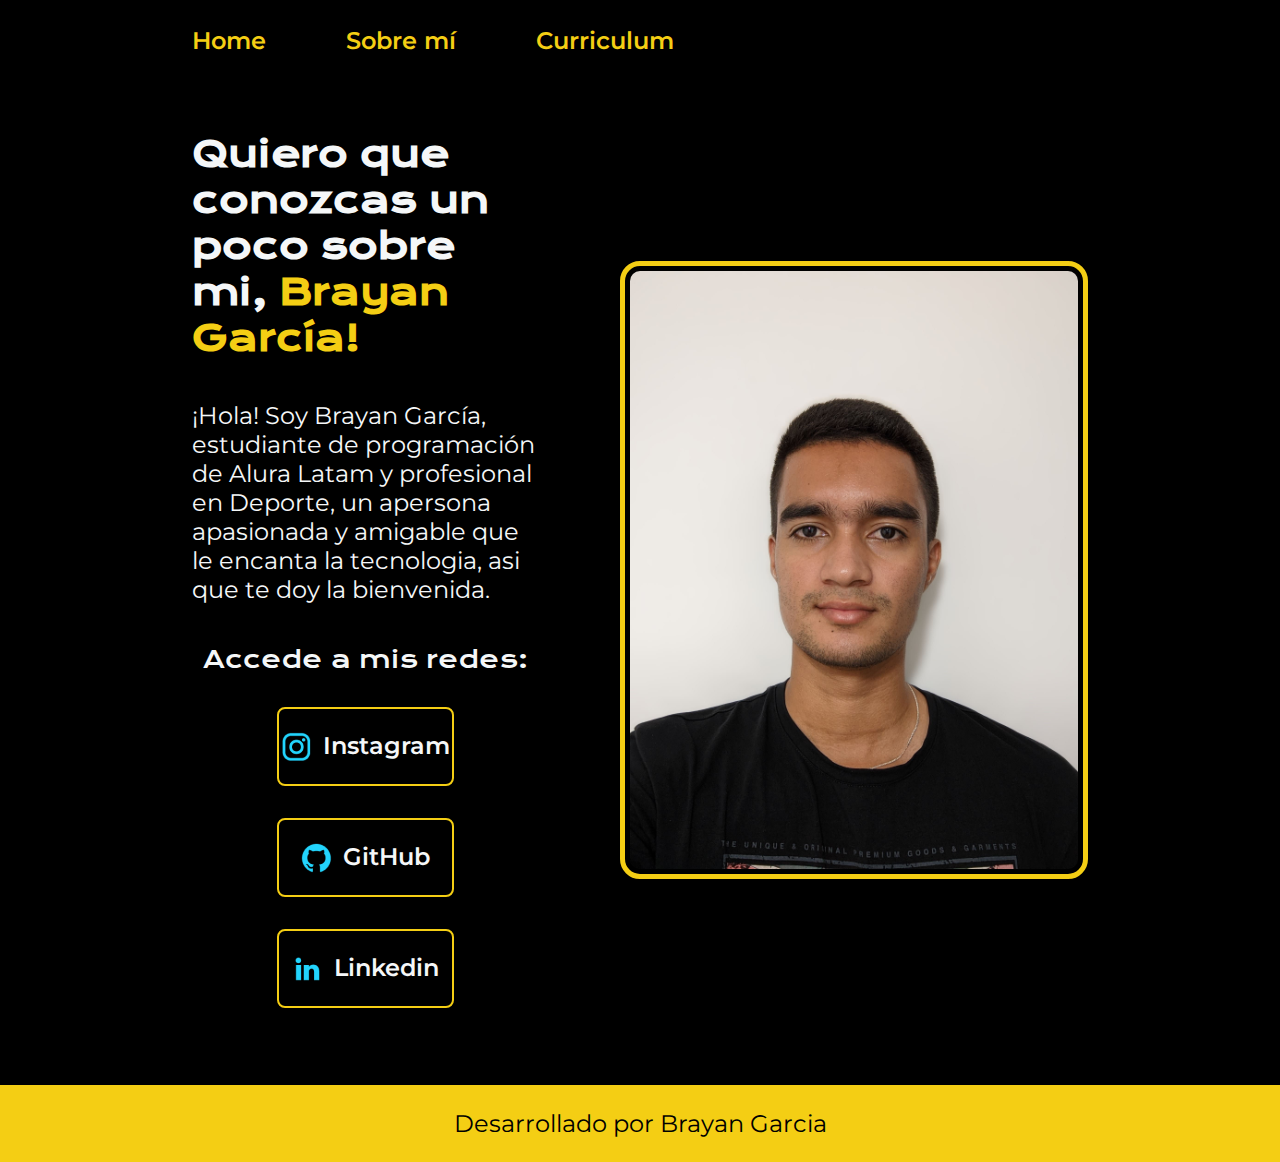
<file: index.html>
<!DOCTYPE html>
<html lang="es">
<head>
    <meta charset="UTF-8">
    <meta name="viewport" content="width=device-width, initial-scale=1.0">
    <title>Portafolio</title>
    <link rel="stylesheet" href="./styles/style.css">
</head>
<body>
    <header class="header">
        <nav class="header-menu">
            <a class="header-menu-link" href="./index.html">Home</a>
            <a class="header-menu-link" href="./about.html">Sobre mí</a>
            <a class="header-menu-link" href="vitae.html">Curriculum</a>
        </nav>
    </header>
    <main class="presentacion">
        <section class="presentacion-contenido">
            <h1 class="presentacion-contenido-titulo">
            Quiero que conozcas un poco sobre mi,
            <strong class="titulo-destaque">Brayan García!
            </strong></h1>
            <p class="presentacion-contenido-texto">¡Hola! Soy Brayan García, estudiante de programación de Alura Latam
                y profesional en Deporte, un apersona apasionada y amigable que le encanta la tecnologia,
                asi que te doy la bienvenida.
            </p>
            <div class="enlaces">
                <h2 class="subtitulo-enlaces">Accede a mis redes:</h2>
                <a class="enlace-link" href="https://www.instagram.com/">
                    <img src="./assets/instagram.png">
                    Instagram</a>
                <a class="enlace-link" href="https://github.com/">
                    <img src="./assets/github.png">
                    GitHub</a>
                <a class="enlace-link" href="https://www.linkedin.com/">
                    <img src="./assets/linkedin.png">
                Linkedin</a>
            </div>
        </section>
        <img class="mi-foto" src="./assets/cvimagen.jpg" alt="Foto de Brayan Garcia de perfil">
    </main>
    <footer class="pie-de-pagina">
        <p>Desarrollado por Brayan Garcia</p>
    </footer>
</body>
</html>
</file>
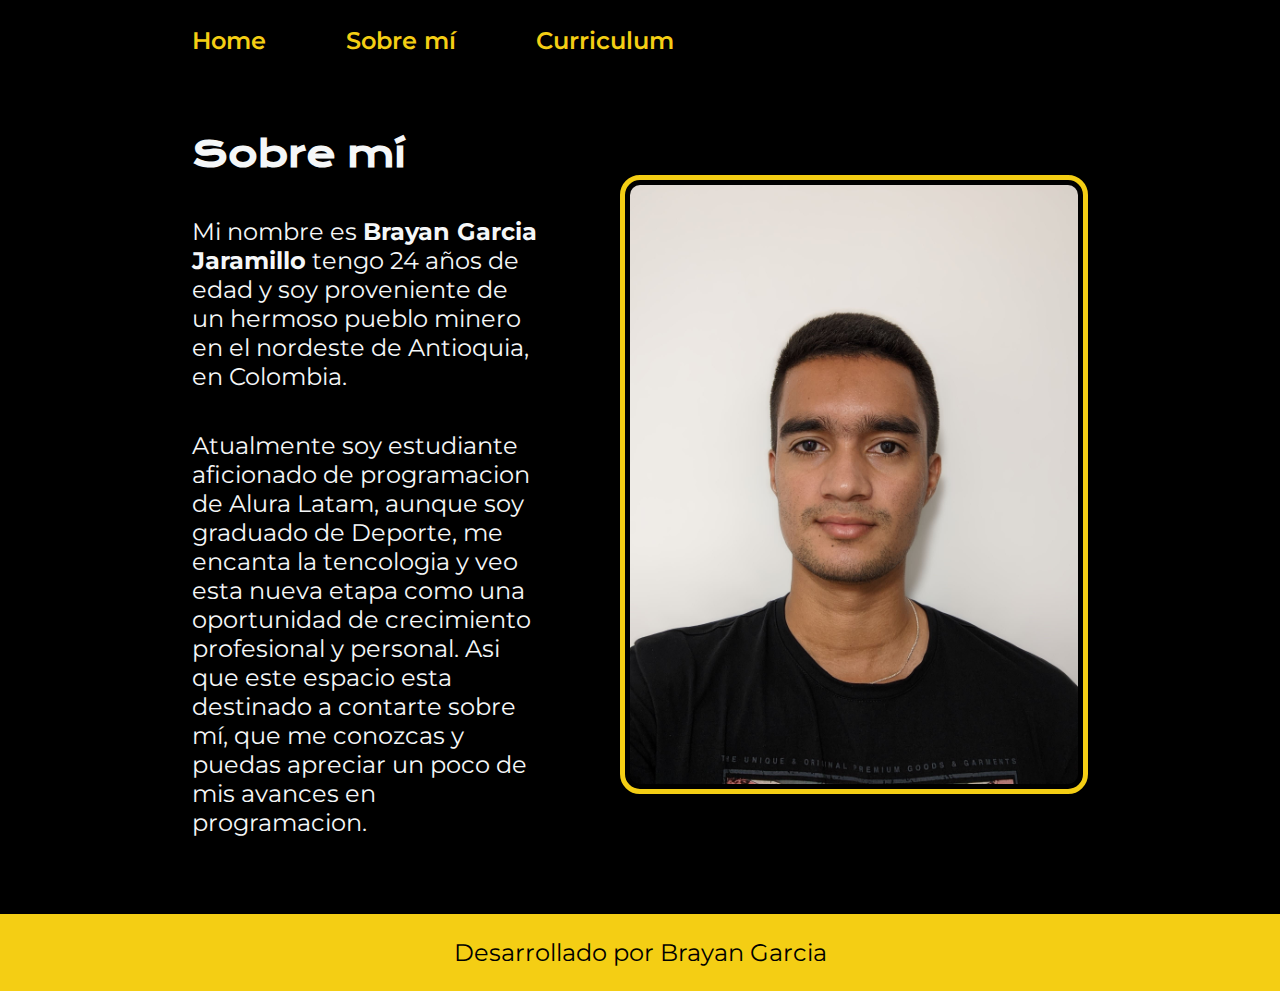
<file: about.html>
<!DOCTYPE html>
<html lang="es">
<head>
    <meta charset="UTF-8">
    <meta name="viewport" content="width=device-width, initial-scale=1.0">
    <title>Sobre mí</title>
    <link rel="stylesheet" href="./styles/style.css">
</head>
<body>
    <header class="header">
        <nav class="header-menu">
            <a class="header-menu-link" href="index.html">Home</a>
            <a class="header-menu-link" href="about.html">Sobre mí</a>
            <a class="header-menu-link" href="vitae.html">Curriculum</a>
        </nav>
    </header>
    <main class="presentacion">
        <section class="presentacion-contenido">
            <h1 class="presentacion-contenido-titulo">Sobre mí</h1>
            <p class="presentacion-contenido-texto">Mi nombre es <strong>Brayan Garcia Jaramillo</strong>
            tengo 24 años de edad y soy proveniente de un hermoso pueblo minero en el nordeste de Antioquia, en Colombia.</p>
            <p class="presentacion-contenido-texto">Atualmente soy estudiante aficionado de programacion de Alura Latam, aunque soy graduado de Deporte, me encanta la tencologia y veo esta nueva etapa como una oportunidad de crecimiento profesional
                y personal. Asi que este espacio esta destinado a contarte sobre mí, que me conozcas y puedas apreciar un poco de mis avances en programacion.</p>
        </section>
        <img class="mi-foto" src="./assets/cvimagen.jpg" alt="Foto de Brayan Garcia de perfil">
    </main>
    <footer class="pie-de-pagina">
        <p>Desarrollado por Brayan Garcia</p>
    </footer>
</body>
</html>
</file>
<file: styles/style.css>
@import url('https://fonts.googleapis.com/css2?family=Krona+One&family=Montserrat:ital,wght@0,100..900;1,100..900&display=swap');


:root {
    --color-primario: #000000;
    --color-secundario: #F5F7F8;
    --color-terciario: #F4CE14;
    --color-hover: #272727;

    --fuente-montserrat: "Montserrat", sans-serif;
    --fuente-krona: "Krona One", sans-serif;
    --tamaño-fuente-textos: 1.5rem;
    --tamaño-fuente-titulos: 2.25rem;
}

*{
    padding: 0;
    margin: 0;
}

body {
    background-color: var(--color-primario);
    color: var(--color-secundario);
    box-sizing: border-box;
}

.header {
    padding: 2% 0% 0% 15%;
}

.header-menu {
    display: flex;
    gap: 80px;
}

.header-menu-link {
    font-family: var(--fuente-montserrat);
    font-size: var(--tamaño-fuente-textos);
    font-weight: 600;
    color: var(--color-terciario);
    text-decoration: none;
}

.presentacion{
    display: flex;
    align-items: center;
    padding: 6% 15%;
    justify-content: space-between;
    gap: 82px;
}

.presentacion-contenido {
    width: 50%;
    display: flex;
    flex-direction: column;
    gap: 40px;
}

.presentacion-contenido-titulo {
    font-size: var(--tamaño-fuente-titulos);
    font-family: var(--fuente-krona);
}

.titulo-destaque {
    color: var(--color-terciario);
    
}

.presentacion-contenido-texto {
    font-size: var(--tamaño-fuente-textos);
    font-family: var(--fuente-montserrat);
}

.presentacion-contenido-texto a{
    text-decoration: none;
    color: var(--color-terciario);
}

.enlaces {
    display: flex;
    justify-content: space-between;
    flex-direction: column;
    align-items: center;
    gap: 32px;
}

.subtitulo-enlaces {
    font-family: var(--fuente-krona);
    font-size: var(--tamaño-fuente-textos);
    font-weight: 400;
}

.enlace-link {
    width: 50%;
    text-align: center;
    padding: 21.5px 0;
    border-radius: 8px;
    font-size: var(--tamaño-fuente-textos);
    font-weight: 600;
    text-decoration: none;
    color: var(--color-secundario);
    font-family: var(--fuente-montserrat);
    border: 2px solid var(--color-terciario);
    display: flex;
    justify-content: center;
    gap: 10px;
}

.enlace-link:hover {
    background-color: var(--color-hover);
}

.pie-de-pagina {
    background-color: var(--color-terciario);
    padding: var(--tamaño-fuente-textos);
    color: var(--color-primario);
    text-align: center;
    font-family: var(--fuente-montserrat);
    font-size: var(--tamaño-fuente-textos);
    font-weight: 400;
}

.mi-foto {
    width: 50%;
    height: 50%;
    border-style: solid;
    border-color: var(--color-terciario);
    border-width: 5px;
    border-radius: 20px;
    padding: 5px;
}

@media (max-width: 1200px) {
    .header {
        padding: 10%;
    }
    .header-menu {
        justify-content: center;
    }
    .presentacion {
        flex-direction: column-reverse;
        padding: 5%;
    }
    .presentacion-contenido {
        width: auto;
    }
}
</file>
